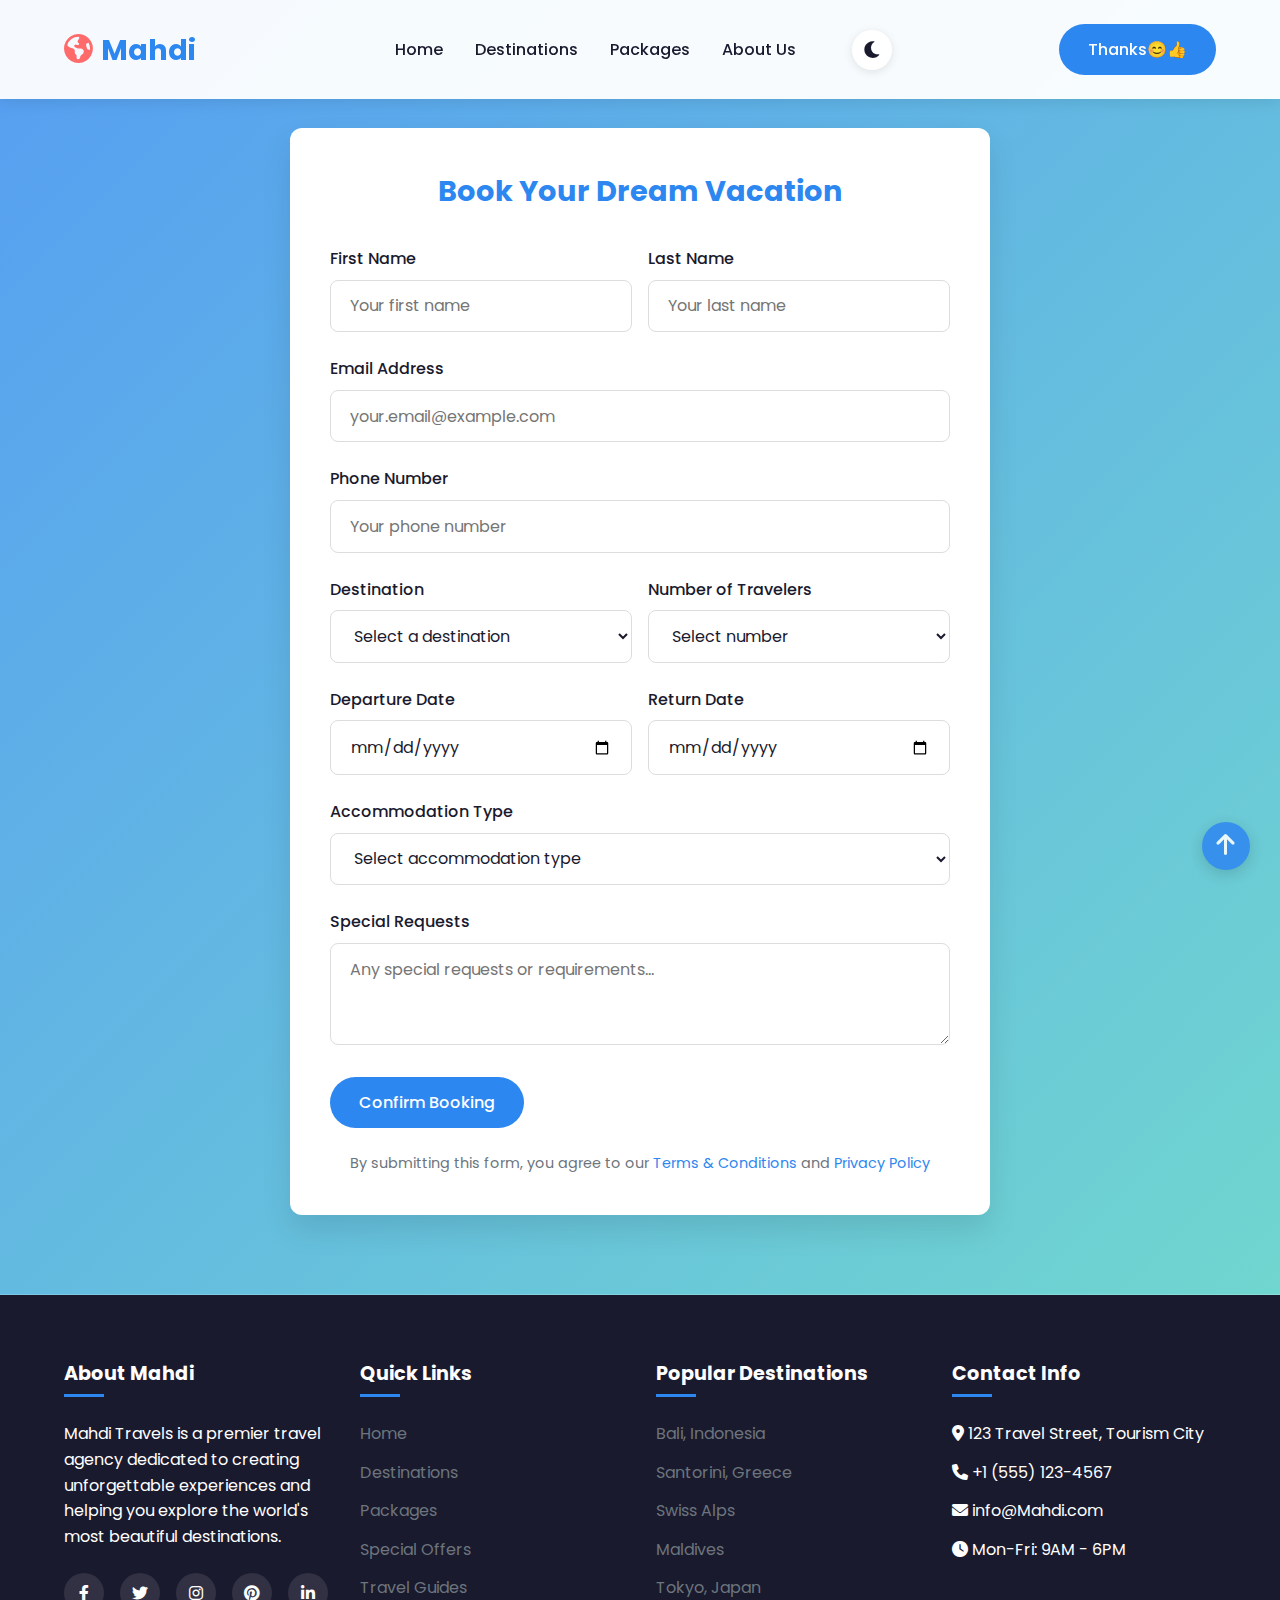
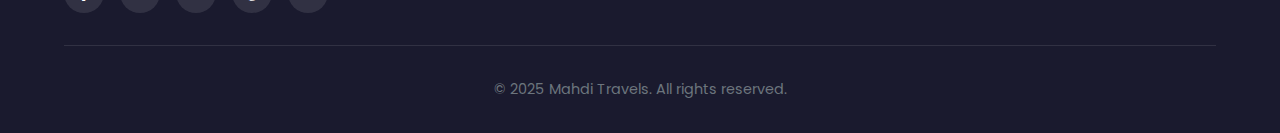
<file: book.html>
<!DOCTYPE html>
<html lang="en">

<head>
    <meta charset="UTF-8">
    <meta name="viewport" content="width=device-width, initial-scale=1.0">
    <title>Book Your Trip - Mahdi Travels</title>
    <link href="https://fonts.googleapis.com/css2?family=Poppins:wght@300;400;500;600;700&display=swap"
        rel="stylesheet">
    <link rel="stylesheet" href="https://cdnjs.cloudflare.com/ajax/libs/font-awesome/6.0.0-beta3/css/all.min.css">
    <link rel="stylesheet" href="travel.css">
</head>

<body>
    <!-- Header & Navigation -->
    <header>
        <div class="container">
            <nav>
                <a href="#" class="logo">
                    <i class="fas fa-globe-americas"></i>
                    Mahdi
                </a>
                <ul class="nav-links">
                    <li><a href="index.html">Home</a></li>
                    <li><a href="index.html#destinations">Destinations</a></li>
                    <li><a href="index.html#packages">Packages</a></li>
                    <li><a href="index.html#about-us">About Us</a></li>
                    <li>
                        <button class="theme-toggle" id="themeToggle" aria-label="Toggle dark mode">
                            <i class="fas fa-moon"></i>
                        </button>
                    </li>
                </ul>
                <a href="#" class="btn btn-nav">Thanks😊👍</a>
            </nav>
        </div>
    </header>

    <!-- Booking Form Section -->
    <section class="booking-section">
        <div class="container booking-container">
            <form class="booking-form" id="bookingForm">
                <h2 class="form-title">Book Your Dream Vacation</h2>

                <div id="successMessage" class="success-message">
                    Thank you for your booking! We'll contact you shortly to confirm your trip details.
                </div>

                <div class="form-row">
                    <div class="form-group">
                        <label for="firstName" class="form-label">First Name</label>
                        <input type="text" id="firstName" class="form-input" placeholder="Your first name">
                        <div class="error-message">Please enter your first name</div>
                    </div>

                    <div class="form-group">
                        <label for="lastName" class="form-label">Last Name</label>
                        <input type="text" id="lastName" class="form-input" placeholder="Your last name">
                        <div class="error-message">Please enter your last name</div>
                    </div>
                </div>

                <div class="form-group">
                    <label for="email" class="form-label">Email Address</label>
                    <input type="email" id="email" class="form-input" placeholder="your.email@example.com">
                    <div class="error-message">Please enter a valid email address</div>
                </div>

                <div class="form-group">
                    <label for="phone" class="form-label">Phone Number</label>
                    <input type="tel" id="phone" class="form-input" placeholder="Your phone number">
                    <div class="error-message">Please enter a valid phone number</div>
                </div>

                <div class="form-row">
                    <div class="form-group">
                        <label for="destination" class="form-label">Destination</label>
                        <select id="destination" class="form-select">
                            <option value="">Select a destination</option>
                            <option value="bali">Bali, Indonesia</option>
                            <option value="santorini">Santorini, Greece</option>
                            <option value="swiss-alps">Swiss Alps</option>
                            <option value="paris">Paris, France</option>
                            <option value="tokyo">Tokyo, Japan</option>
                            <option value="maldives">Maldives</option>
                        </select>
                        <div class="error-message">Please select a destination</div>
                    </div>

                    <div class="form-group">
                        <label for="travelers" class="form-label">Number of Travelers</label>
                        <select id="travelers" class="form-select">
                            <option value="">Select number</option>
                            <option value="1">1 Person</option>
                            <option value="2">2 People</option>
                            <option value="3">3 People</option>
                            <option value="4">4 People</option>
                            <option value="5+">5+ People</option>
                        </select>
                        <div class="error-message">Please select number of travelers</div>
                    </div>
                </div>

                <div class="form-row">
                    <div class="form-group">
                        <label for="departure" class="form-label">Departure Date</label>
                        <input type="date" id="departure" class="form-input">
                        <div class="error-message">Please select a departure date</div>
                    </div>

                    <div class="form-group">
                        <label for="return" class="form-label">Return Date</label>
                        <input type="date" id="return" class="form-input">
                        <div class="error-message">Please select a return date</div>
                    </div>
                </div>

                <div class="form-group">
                    <label for="accommodation" class="form-label">Accommodation Type</label>
                    <select id="accommodation" class="form-select">
                        <option value="">Select accommodation type</option>
                        <option value="economy">Economy (3-star)</option>
                        <option value="comfort">Comfort (4-star)</option>
                        <option value="luxury">Luxury (5-star)</option>
                        <option value="villa">Private Villa</option>
                        <option value="resort">All-Inclusive Resort</option>
                    </select>
                    <div class="error-message">Please select accommodation type</div>
                </div>

                <div class="form-group">
                    <label for="message" class="form-label">Special Requests</label>
                    <textarea id="message" class="form-textarea" rows="3"
                        placeholder="Any special requests or requirements..."></textarea>
                </div>

                <button type="submit" class="btn btn-primary">Confirm Booking</button>

                <div class="form-footer">
                    By submitting this form, you agree to our <a href="#">Terms & Conditions</a> and <a href="#">Privacy
                        Policy</a>
                </div>
            </form>
        </div>
    </section>
    <!--footer-->
       <footer id="about-us">
        <div class="container">
            <div class="footer-content">
                <div class="footer-column">
                    <h3>About Mahdi</h3>
                    <p>Mahdi Travels is a premier travel agency dedicated to creating unforgettable experiences and
                        helping you explore the world's most beautiful destinations.</p>
                    <div class="social-links">
                        <a href="#"><i class="fab fa-facebook-f"></i></a>
                        <a href="#"><i class="fab fa-twitter"></i></a>
                        <a href="#"><i class="fab fa-instagram"></i></a>
                        <a href="#"><i class="fab fa-pinterest"></i></a>
                        <a href="#"><i class="fab fa-linkedin-in"></i></a>
                    </div>
                </div>

                <div class="footer-column">
                    <h3>Quick Links</h3>
                    <ul class="footer-links">
                        <li><a href="#">Home</a></li>
                        <li><a href="#">Destinations</a></li>
                        <li><a href="#">Packages</a></li>
                        <li><a href="#">Special Offers</a></li>
                        <li><a href="#">Travel Guides</a></li>
                    </ul>
                </div>

                <div class="footer-column">
                    <h3>Popular Destinations</h3>
                    <ul class="footer-links">
                        <li><a href="#">Bali, Indonesia</a></li>
                        <li><a href="#">Santorini, Greece</a></li>
                        <li><a href="#">Swiss Alps</a></li>
                        <li><a href="#">Maldives</a></li>
                        <li><a href="#">Tokyo, Japan</a></li>
                    </ul>
                </div>

                <div class="footer-column">
                    <h3>Contact Info</h3>
                    <ul class="footer-links">
                        <li><i class="fas fa-map-marker-alt"></i> 123 Travel Street, Tourism City</li>
                        <li><i class="fas fa-phone"></i> +1 (555) 123-4567</li>
                        <li><i class="fas fa-envelope"></i> info@Mahdi.com</li>
                        <li><i class="fas fa-clock"></i> Mon-Fri: 9AM - 6PM</li>
                    </ul>
                </div>
            </div>

            <div class="copyright">
                <p>&copy; 2025 Mahdi Travels. All rights reserved.</p>
            </div>
        </div>
    </footer>

    <button id="scrollToTopBtn" title="Back to top">
        <i class="fas fa-arrow-up"></i>
    </button>

    <script>
        document.addEventListener('DOMContentLoaded', function () {
            const form = document.getElementById('bookingForm');
            const successMessage = document.getElementById('successMessage');

            // Set minimum date for departure to today
            const today = new Date();
            const tomorrow = new Date(today);
            tomorrow.setDate(tomorrow.getDate() + 1);

            const departureInput = document.getElementById('departure');
            const returnInput = document.getElementById('return');

            const yyyy = today.getFullYear();
            const mm = String(today.getMonth() + 1).padStart(2, '0');
            const dd = String(today.getDate()).padStart(2, '0');
            const todayStr = `${yyyy}-${mm}-${dd}`;

            const tomorrowStr = `${yyyy}-${mm}-${String(today.getDate() + 1).padStart(2, '0')}`;

            departureInput.setAttribute('min', todayStr);
            returnInput.setAttribute('min', tomorrowStr);

            // Update return date min when departure changes
            departureInput.addEventListener('change', function () {
                if (this.value) {
                    const minReturnDate = new Date(this.value);
                    minReturnDate.setDate(minReturnDate.getDate() + 1);

                    const minReturnYear = minReturnDate.getFullYear();
                    const minReturnMonth = String(minReturnDate.getMonth() + 1).padStart(2, '0');
                    const minReturnDay = String(minReturnDate.getDate()).padStart(2, '0');

                    returnInput.setAttribute('min', `${minReturnYear}-${minReturnMonth}-${minReturnDay}`);

                    // If return date is before new min date, clear it
                    if (returnInput.value && new Date(returnInput.value) < minReturnDate) {
                        returnInput.value = '';
                    }
                }
            });

            // Form validation and submission
            form.addEventListener('submit', function (e) {
                e.preventDefault();
                let isValid = true;

                // Reset error states
                const inputs = form.querySelectorAll('.form-input, .form-select');
                inputs.forEach(input => {
                    input.classList.remove('error');
                });

                // Validate required fields
                const requiredFields = [
                    'firstName', 'lastName', 'email', 'phone',
                    'destination', 'travelers', 'departure', 'return', 'accommodation'
                ];

                requiredFields.forEach(fieldId => {
                    const field = document.getElementById(fieldId);
                    if (!field.value.trim()) {
                        field.classList.add('error');
                        isValid = false;
                    }
                });

                // Validate email format
                const emailField = document.getElementById('email');
                const emailRegex = /^[^\s@]+@[^\s@]+\.[^\s@]+$/;
                if (emailField.value && !emailRegex.test(emailField.value)) {
                    emailField.classList.add('error');
                    isValid = false;
                }

                // Validate phone format (basic)
                const phoneField = document.getElementById('phone');
                if (phoneField.value && phoneField.value.replace(/\D/g, '').length < 10) {
                    phoneField.classList.add('error');
                    isValid = false;
                }

                // Validate return date is after departure
                if (departureInput.value && returnInput.value) {
                    const departureDate = new Date(departureInput.value);
                    const returnDate = new Date(returnInput.value);

                    if (returnDate <= departureDate) {
                        returnInput.classList.add('error');
                        isValid = false;
                    }
                }

                if (isValid) {
                    // In a real application, you would send the form data to a server here
                    // For this example, we'll just show a success message
                    successMessage.style.display = 'block';
                    form.reset();

                    // Scroll to success message
                    successMessage.scrollIntoView({ behavior: 'smooth' });

                    // Hide success message after 5 seconds
                    setTimeout(() => {
                        successMessage.style.display = 'none';
                    }, 5000);
                }
            });

            // Remove error state when user starts typing
            const formFields = form.querySelectorAll('.form-input, .form-select');
            formFields.forEach(field => {
                field.addEventListener('input', function () {
                    if (this.classList.contains('error')) {
                        this.classList.remove('error');
                    }
                });
            });

            // Theme Toggle Functionality
            const themeToggle = document.getElementById('themeToggle');
            const themeIcon = themeToggle.querySelector('i');

            // Check for saved theme preference or respect OS preference
            const savedTheme = localStorage.getItem('theme') || (window.matchMedia('(prefers-color-scheme: dark)').matches ? 'dark' : 'light');

            // Apply the saved theme
            if (savedTheme === 'dark') {
                document.documentElement.setAttribute('data-theme', 'dark');
                themeIcon.classList.remove('fa-moon');
                themeIcon.classList.add('fa-sun');
            } else {
                document.documentElement.removeAttribute('data-theme');
                themeIcon.classList.remove('fa-sun');
                themeIcon.classList.add('fa-moon');
            }

            // Toggle theme on button click
            themeToggle.addEventListener('click', () => {
                const currentTheme = document.documentElement.getAttribute('data-theme');
                if (currentTheme === 'dark') {
                    document.documentElement.removeAttribute('data-theme');
                    localStorage.setItem('theme', 'light');
                    themeIcon.classList.remove('fa-sun');
                    themeIcon.classList.add('fa-moon');
                } else {
                    document.documentElement.setAttribute('data-theme', 'dark');
                    localStorage.setItem('theme', 'dark');
                    themeIcon.classList.remove('fa-moon');
                    themeIcon.classList.add('fa-sun');
                }
            });

            // Scroll To Top Button Logic
            const scrollToTopBtn = document.getElementById('scrollToTopBtn');
            window.addEventListener('scroll', function () {
                if (window.scrollY > 300) {
                    scrollToTopBtn.style.display = 'block';
                } else {
                    scrollToTopBtn.style.display = 'none';
                }
            });
            scrollToTopBtn.addEventListener('click', function () {
                window.scrollTo({ top: 0, behavior: 'smooth' });
            });
        });
    </script>
</body>

</html>
</file>
<file: travel.css>
/* Combined CSS for Mahdi Travels Website */
:root {
    --primary: #2d87f0;
    --secondary: #ff6b6b;
    --accent: #4ecdc4;
    --dark: #1a1a2e;
    --light: #f8f9fa;
    --gray: #6c757d;
    --text: #1a1a2e;
    --bg: #f8f9fa;
    --card-bg: #ffffff;
    --header-bg: rgba(255, 255, 255, 0.95);
    --shadow-color: rgba(0, 0, 0, 0.1);
    --footer-bg: #1a1a2e;
    --footer-text: #ffffff;
    --input-bg: #ffffff;
    --testimonial-bg: #ffffff;
}

[data-theme="dark"] {
    --text: #f8f9fa;
    --bg: #121212;
    --card-bg: #1e1e1e;
    --header-bg: rgba(30, 30, 30, 0.95);
    --shadow-color: rgba(0, 0, 0, 0.3);
    --footer-bg: #0d0d0d;
    --footer-text: #f8f9fa;
    --input-bg: #2d2d2d;
    --testimonial-bg: #2d2d2d;
    --gray: #adb5bd;
}

* {
    margin: 0;
    padding: 0;
    box-sizing: border-box;
}

body {
    font-family: 'Poppins', sans-serif;
    line-height: 1.6;
    color: var(--text);
    background-color: var(--bg);
    overflow-x: hidden;
    transition: background-color 0.3s ease, color 0.3s ease;
}

html {
    scroll-behavior: smooth;
}

a {
    text-decoration: none;
    color: inherit;
}

.container {
    width: 90%;
    max-width: 1200px;
    margin: 0 auto;
}

/* Header & Navigation */
header {
    background-color: var(--header-bg);
    box-shadow: 0 2px 15px var(--shadow-color);
    position: fixed;
    width: 100%;
    top: 0;
    z-index: 1000;
    transition: background-color 0.3s ease;
}

nav {
    display: flex;
    justify-content: space-between;
    align-items: center;
    padding: 1.5rem 0;
}

.logo {
    font-size: 1.8rem;
    font-weight: 700;
    color: var(--primary);
    display: flex;
    align-items: center;
}

.logo i {
    margin-right: 0.5rem;
    color: var(--secondary);
}

.nav-links {
    display: flex;
    list-style: none;
    align-items: center;
}

.nav-links li {
    margin-left: 2rem;
}

.nav-links a {
    font-weight: 500;
    transition: color 0.3s;
}

.nav-links a:hover {
    color: var(--primary);
}

.btn {
    display: inline-block;
    padding: 0.8rem 1.8rem;
    border-radius: 50px;
    font-weight: 500;
    transition: all 0.3s;
    cursor: pointer;
    border: none;
    font-family: inherit;
    font-size: 1rem;
}

.btn-nav {
    background-color: var(--primary);
    color: white;
}

.btn-nav:hover {
    background-color: transparent;
    outline: 2px solid var(--primary);
    color: var(--primary);
    box-shadow: 0 5px 15px rgba(0, 0, 0, 0.1);
}

.btn-primary {
    background-color: var(--primary);
    color: white;
}

.btn-primary:hover {
    background-color: #1a73e8;
    transform: translateY(-3px);
    box-shadow: 0 5px 15px rgba(0, 0, 0, 0.1);
}

.theme-toggle {
    background: none;
    border: none;
    cursor: pointer;
    font-size: 1.2rem;
    color: var(--text);
    margin-left: 1.5rem;
    display: flex;
    align-items: center;
    justify-content: center;
    width: 40px;
    height: 40px;
    border-radius: 50%;
    background-color: var(--card-bg);
    box-shadow: 0 2px 10px var(--shadow-color);
    transition: all 0.3s ease;
}

.theme-toggle:hover {
    transform: translateY(-2px);
    box-shadow: 0 4px 12px var(--shadow-color);
}

/* Hero Section */
.hero {
    position: relative;
    padding: 10rem 0 6rem;
    color: white;
    text-align: center;
    height: 100vh;
    min-height: 700px;
    display: flex;
    align-items: center;
    overflow: hidden;
}

.hero-background {
    position: absolute;
    top: 0;
    left: 0;
    width: 100%;
    height: 100%;
    z-index: -2;
}

.hero-slide {
    position: absolute;
    top: 0;
    left: 0;
    width: 100%;
    height: 100%;
    background-size: cover;
    background-position: center;
    opacity: 0;
    transition: opacity 1s ease-in-out;
    background-attachment: fixed;
}

.hero-slide.active {
    opacity: 1;
}

.hero-overlay {
    position: absolute;
    top: 0;
    left: 0;
    width: 100%;
    height: 100%;
    background: linear-gradient(135deg, rgba(45, 135, 240, 0.85), rgba(78, 205, 196, 0.85));
    z-index: -1;
}

.hero-content {
    max-width: 800px;
    margin: 0 auto;
}

.hero h1 {
    font-size: 3.8rem;
    margin-bottom: 1.5rem;
    animation: fadeInDown 1s ease;
    position: relative;
    display: inline-block;
}

.hero h1::after {
    content: attr(data-text);
    position: absolute;
    top: 0;
    left: 0;
    width: 100%;
    height: 100%;
    color: transparent;
    -webkit-text-stroke: 1px rgba(255, 255, 255, 0.3);
    z-index: -1;
}

.hero p {
    font-size: 1.3rem;
    margin-bottom: 2.5rem;
    animation: fadeInUp 1s ease;
}

.hero-search {
    display: flex;
    max-width: 600px;
    margin: 0 auto 3rem;
    animation: fadeInUp 1s ease;
    box-shadow: 0 10px 30px rgba(0, 0, 0, 0.15);
    border-radius: 50px;
    overflow: hidden;
}

.hero-search input {
    flex: 1;
    padding: 1.2rem 1.5rem;
    border: none;
    font-family: inherit;
    font-size: 1rem;
    background-color: var(--input-bg);
    color: var(--text);
    transition: background-color 0.3s ease, color 0.3s ease;
}

.hero-search button {
    border-radius: 0;
    white-space: nowrap;
    border: none;
}

.hero-stats {
    display: flex;
    justify-content: center;
    gap: 3rem;
    margin-top: 3rem;
    animation: fadeInUp 1s ease;
}

.stat {
    text-align: center;
}

.stat h3 {
    font-size: 2.5rem;
    margin-bottom: 0.5rem;
    color: var(--secondary);
}

.stat p {
    font-size: 0.9rem;
    margin: 0;
    opacity: 0.9;
}

.hero-nav {
    position: absolute;
    bottom: 50%;
    width: 100%;
    display: flex;
    justify-content: space-between;
    padding: 0 2rem;
    transform: translateY(50%);
}

.hero-prev,
.hero-next {
    background: rgba(255, 255, 255, 0.2);
    border: none;
    width: 50px;
    height: 50px;
    border-radius: 50%;
    color: white;
    font-size: 1.2rem;
    cursor: pointer;
    transition: all 0.3s;
}

.hero-prev:hover,
.hero-next:hover {
    background: var(--primary);
}

.scroll-indicator {
    position: absolute;
    bottom: 2rem;
    left: 50%;
    transform: translateX(-50%);
    color: white;
    text-align: center;
    font-size: 0.9rem;
}

.mouse {
    width: 26px;
    height: 40px;
    border: 2px solid rgba(255, 255, 255, 0.6);
    border-radius: 15px;
    margin: 0 auto;
    position: relative;
}

.wheel {
    width: 4px;
    height: 8px;
    background: white;
    border-radius: 2px;
    position: absolute;
    top: 8px;
    left: 50%;
    transform: translateX(-50%);
    animation: scroll 2s infinite;
}

/* Section Styles */
.section-title {
    text-align: center;
    margin-bottom: 3rem;
    padding-top: 4rem;
}

.section-title h2 {
    font-size: 2.5rem;
    color: var(--text);
    margin-bottom: 1rem;
    position: relative;
    display: inline-block;
    transition: color 0.3s ease;
}

.section-title h2::after {
    content: '';
    position: absolute;
    bottom: -10px;
    left: 50%;
    transform: translateX(-50%);
    width: 70px;
    height: 4px;
    background: var(--primary);
    border-radius: 2px;
}

.section-title p {
    color: var(--gray);
    transition: color 0.3s ease;
}

/* Destinations Section */
.destinations {
    padding: 2rem 0 5rem;
}

.destination-grid {
    display: grid;
    grid-template-columns: repeat(auto-fill, minmax(300px, 1fr));
    gap: 2rem;
}

.destination-card {
    background: var(--card-bg);
    border-radius: 12px;
    overflow: hidden;
    box-shadow: 0 5px 15px var(--shadow-color);
    transition: transform 0.3s, box-shadow 0.3s, background-color 0.3s ease;
    position: relative;
}

.destination-card:hover {
    transform: translateY(-10px);
    box-shadow: 0 15px 30px var(--shadow-color);
}

.card-img {
    height: 220px;
    overflow: hidden;
}

.card-img img {
    width: 100%;
    height: 100%;
    object-fit: cover;
    transition: transform 0.5s;
}

.destination-card:hover .card-img img {
    transform: scale(1.1);
}

.card-content {
    padding: 1.5rem;
}

.card-content h3 {
    font-size: 1.4rem;
    margin-bottom: 0.5rem;
    color: var(--text);
    transition: color 0.3s ease;
}

.card-content p {
    color: var(--gray);
    margin-bottom: 1.5rem;
    transition: color 0.3s ease;
}

.card-price {
    font-size: 1.2rem;
    font-weight: 600;
    color: var(--primary);
}

.card-badge {
    position: absolute;
    top: 15px;
    right: 15px;
    background: var(--secondary);
    color: white;
    padding: 0.5rem 1rem;
    border-radius: 50px;
    font-size: 0.9rem;
    font-weight: 500;
}

/* Packages Section */
.packages {
    padding: 5rem 0;
    background-color: var(--bg);
    transition: background-color 0.3s ease;
}

.package-tabs {
    display: flex;
    justify-content: center;
    margin-bottom: 3rem;
    flex-wrap: wrap;
}

.tab-btn {
    padding: 0.8rem 1.5rem;
    margin: 0 0.5rem 1rem;
    background: var(--card-bg);
    border: none;
    border-radius: 50px;
    font-family: inherit;
    font-weight: 500;
    cursor: pointer;
    transition: all 0.3s;
    box-shadow: 0 3px 10px var(--shadow-color);
    color: var(--text);
    transition: all 0.3s ease;
}

.tab-btn.active,
.tab-btn:hover {
    background: var(--primary);
    color: white;
}

.package-grid {
    display: grid;
    grid-template-columns: repeat(auto-fill, minmax(300px, 1fr));
    gap: 2rem;
}

.package-card {
    background: var(--card-bg);
    border-radius: 12px;
    overflow: hidden;
    box-shadow: 0 5px 15px var(--shadow-color);
    transition: transform 0.3s, box-shadow 0.3s, background-color 0.3s ease;
}

.package-card:hover {
    transform: translateY(-10px);
    box-shadow: 0 15px 30px var(--shadow-color);
}

.package-card .card-img {
    height: 200px;
}

.package-info {
    padding: 1.5rem;
}

.package-info h3 {
    font-size: 1.4rem;
    margin-bottom: 0.5rem;
    color: var(--text);
    transition: color 0.3s ease;
}

.package-meta {
    display: flex;
    justify-content: space-between;
    margin-bottom: 1rem;
    color: var(--gray);
    font-size: 0.9rem;
    transition: color 0.3s ease;
}

.package-features {
    margin: 1.5rem 0;
}

.feature-item {
    display: flex;
    align-items: center;
    margin-bottom: 0.5rem;
    font-size: 0.9rem;
    color: var(--text);
    transition: color 0.3s ease;
}

.feature-item i {
    color: var(--primary);
    margin-right: 0.5rem;
}

.package-price {
    display: flex;
    justify-content: space-between;
    align-items: center;
    margin-top: 1.5rem;
}

.price-amount {
    font-size: 1.5rem;
    font-weight: 700;
    color: var(--primary);
}

.price-duration {
    font-size: 0.9rem;
    color: var(--gray);
    transition: color 0.3s ease;
}

/* Deal Section */
.deal {
    background: linear-gradient(to right, var(--primary), var(--accent));
    padding: 5rem 0;
    color: white;
    text-align: center;
}

.deal-content {
    max-width: 800px;
    margin: 0 auto;
}

.deal h2 {
    font-size: 2.5rem;
    margin-bottom: 1.5rem;
}

.deal p {
    font-size: 1.2rem;
    margin-bottom: 2rem;
}

.countdown {
    display: flex;
    justify-content: center;
    margin-bottom: 2rem;
}

.countdown-item {
    margin: 0 1rem;
    min-width: 80px;
}

.countdown-number {
    font-size: 2.5rem;
    font-weight: 700;
    background: rgba(255, 255, 255, 0.2);
    border-radius: 8px;
    padding: 1rem;
    margin-bottom: 0.5rem;
}

.countdown-label {
    font-size: 0.9rem;
    text-transform: uppercase;
    letter-spacing: 1px;
}

/* Testimonials Section */
.testimonials {
    background: var(--bg);
    padding: 5rem 0;
    transition: background-color 0.3s ease;
}

.testimonials-grid {
    display: grid;
    grid-template-columns: repeat(auto-fit, minmax(320px, 1fr));
    gap: 2rem;
}

.testimonial-card {
    background: var(--testimonial-bg);
    border-radius: 12px;
    box-shadow: 0 5px 15px var(--shadow-color);
    padding: 2rem;
    display: flex;
    flex-direction: column;
    align-items: flex-start;
    transition: transform 0.3s, box-shadow 0.3s, background-color 0.3s ease;
}

.testimonial-card:hover {
    transform: translateY(-8px);
    box-shadow: 0 15px 30px var(--shadow-color);
}

.testimonial-content p {
    font-style: italic;
    color: var(--text);
    margin-bottom: 1.5rem;
    transition: color 0.3s ease;
}

.testimonial-author {
    display: flex;
    align-items: center;
    gap: 1rem;
}

.testimonial-author img {
    width: 56px;
    height: 56px;
    border-radius: 50%;
    object-fit: cover;
    border: 2px solid var(--primary);
}

.testimonial-author strong {
    color: var(--primary);
    font-size: 1.1rem;
}

.testimonial-author span {
    color: var(--gray);
    font-size: 0.95rem;
    transition: color 0.3s ease;
}

/* Newsletter Section */
.newsletter {
    background: var(--primary);
    color: white;
    padding: 4rem 0;
    text-align: center;
}

.newsletter-form {
    display: flex;
    justify-content: center;
    align-items: center;
    gap: 1rem;
    max-width: 500px;
    margin: 2rem auto 0;
    flex-wrap: wrap;
}

.newsletter-form input[type="email"] {
    flex: 1;
    padding: 1rem 1.2rem;
    border-radius: 50px;
    border: none;
    font-size: 1rem;
    outline: none;
    min-width: 220px;
    background-color: var(--input-bg);
    color: var(--text);
    transition: background-color 0.3s ease, color 0.3s ease;
}

.newsletter-form button {
    border-radius: 50px;
    border: none;
    padding: 1rem 2rem;
    font-size: 1rem;
}

.newsletter-message {
    margin-top: 1rem;
    font-size: 1.05rem;
    min-height: 1.5em;
}

.newsletter-message.success {
    color: #4ecdc4;
}

.newsletter-message.error {
    color: #ffb3b3;
}

/* Booking Section */
.booking-section {
    padding: 8rem 0 5rem;
    background: linear-gradient(135deg, rgba(45, 135, 240, 0.8), rgba(78, 205, 196, 0.8)), url('https://images.unsplash.com/photo-1507525428034-b723cf961d3e?ixlib=rb-1.2.1&auto=format&fit=crop&w=1350&q=80');
    background-size: cover;
    background-position: center;
    color: white;
    min-height: 100vh;
}

.booking-container {
    display: flex;
    justify-content: center;
    align-items: center;
}

.booking-form {
    background: var(--card-bg);
    border-radius: 12px;
    padding: 2.5rem;
    box-shadow: 0 15px 30px var(--shadow-color);
    width: 100%;
    max-width: 700px;
    color: var(--text);
    transition: background-color 0.3s, color 0.3s;
}

.form-title {
    text-align: center;
    margin-bottom: 2rem;
    color: var(--primary);
    font-size: 1.8rem;
}

.form-group {
    margin-bottom: 1.5rem;
}

.form-label {
    display: block;
    margin-bottom: 0.5rem;
    font-weight: 500;
}

.form-input,
.form-select,
.form-textarea {
    width: 100%;
    padding: 0.8rem 1.2rem;
    border: 1px solid #ddd;
    border-radius: 8px;
    font-family: inherit;
    font-size: 1rem;
    background-color: var(--input-bg);
    color: var(--text);
    transition: border-color 0.3s, box-shadow 0.3s, background-color 0.3s, color 0.3s;
}

.form-input:focus,
.form-select:focus,
.form-textarea:focus {
    outline: none;
    border-color: var(--primary);
    box-shadow: 0 0 0 3px rgba(45, 135, 240, 0.2);
}

.form-row {
    display: flex;
    gap: 1rem;
}

.form-row .form-group {
    flex: 1;
}

.form-footer {
    text-align: center;
    margin-top: 1.5rem;
    font-size: 0.9rem;
    color: var(--gray);
}

.form-footer a {
    color: var(--primary);
    text-decoration: none;
}

.form-input.error,
.form-select.error {
    border-color: var(--secondary);
}

.error-message {
    color: var(--secondary);
    font-size: 0.8rem;
    margin-top: 0.3rem;
    display: none;
}

.form-input.error+.error-message,
.form-select.error+.error-message {
    display: block;
}

.success-message {
    background-color: #4ecdc4;
    color: white;
    padding: 1rem;
    border-radius: 8px;
    margin-bottom: 1.5rem;
    text-align: center;
    display: none;
}

/* Footer */
footer {
    background: var(--footer-bg);
    color: var(--footer-text);
    padding: 4rem 0 2rem;
    transition: background-color 0.3s ease, color 0.3s ease;
}

.footer-content {
    display: grid;
    grid-template-columns: repeat(auto-fit, minmax(250px, 1fr));
    gap: 2rem;
    margin-bottom: 2rem;
}

.footer-column h3 {
    font-size: 1.2rem;
    margin-bottom: 1.5rem;
    position: relative;
    padding-bottom: 0.5rem;
}

.footer-column h3::after {
    content: '';
    position: absolute;
    bottom: 0;
    left: 0;
    width: 40px;
    height: 3px;
    background: var(--primary);
}

.footer-links {
    list-style: none;
}

.footer-links li {
    margin-bottom: 0.8rem;
}

.footer-links a {
    color: var(--gray);
    transition: color 0.3s;
}

.footer-links a:hover {
    color: var(--primary);
}

.social-links {
    display: flex;
    gap: 1rem;
    margin-top: 1.5rem;
}

.social-links a {
    display: flex;
    align-items: center;
    justify-content: center;
    width: 40px;
    height: 40px;
    border-radius: 50%;
    background: rgba(255, 255, 255, 0.1);
    transition: background 0.3s;
}

.social-links a:hover {
    background: var(--primary);
}

.copyright {
    text-align: center;
    padding-top: 2rem;
    border-top: 1px solid rgba(255, 255, 255, 0.1);
    color: var(--gray);
    font-size: 0.9rem;
    transition: color 0.3s ease;
}

/* Scroll to Top Button */
#scrollToTopBtn {
    position: fixed;
    right: 30px;
    bottom: 30px;
    z-index: 9999;
    background: var(--primary);
    color: #fff;
    border: none;
    outline: none;
    width: 48px;
    height: 48px;
    border-radius: 50%;
    box-shadow: 0 4px 16px rgba(0, 0, 0, 0.18);
    font-size: 1.5rem;
    cursor: pointer;
    transition: background 0.3s, opacity 0.3s;
    opacity: 0.85;
}

#scrollToTopBtn:hover {
    background: var(--secondary);
    opacity: 1;
}

#scrollToTopBtn i {
    pointer-events: none;
}

/* Animations */
@keyframes scroll {
    0% {
        top: 8px;
        opacity: 1;
    }
    100% {
        top: 20px;
        opacity: 0;
    }
}

@keyframes fadeInDown {
    from {
        opacity: 0;
        transform: translateY(-20px);
    }
    to {
        opacity: 1;
        transform: translateY(0);
    }
}

@keyframes fadeInUp {
    from {
        opacity: 0;
        transform: translateY(20px);
    }
    to {
        opacity: 1;
        transform: translateY(0);
    }
}

/* Scroll Animation Classes */
.show-on-scroll {
    opacity: 0;
    transform: translateY(40px);
    transition: opacity 0.7s cubic-bezier(.4, 0, .2, 1), transform 0.7s cubic-bezier(.4, 0, .2, 1);
    will-change: opacity, transform;
}

.show-on-scroll.is-visible {
    opacity: 1;
    transform: none;
}

.show-on-scroll-stagger > * {
    opacity: 0;
    transform: translateY(40px);
    transition: opacity 0.7s cubic-bezier(.4, 0, .2, 1), transform 0.7s cubic-bezier(.4, 0, .2, 1);
}

.show-on-scroll-stagger.is-visible > * {
    opacity: 1;
    transform: none;
}

.show-on-scroll-stagger > *:nth-child(1) {
    transition-delay: 0.05s;
}

.show-on-scroll-stagger > *:nth-child(2) {
    transition-delay: 0.15s;
}

.show-on-scroll-stagger > *:nth-child(3) {
    transition-delay: 0.25s;
}

.show-on-scroll-stagger > *:nth-child(4) {
    transition-delay: 0.35s;
}

.show-on-scroll-stagger > *:nth-child(5) {
    transition-delay: 0.45s;
}

/* Responsive Design */
@media (max-width: 968px) {
    .hero h1 {
        font-size: 3rem;
    }
    
    .hero-stats {
        gap: 2rem;
    }
}

@media (max-width: 768px) {
    .hero {
        min-height: 600px;
        padding: 8rem 0 4rem;
    }
    
    .hero h1 {
        font-size: 2.5rem;
    }
    
    .hero-search {
        flex-direction: column;
        border-radius: 12px;
    }
    
    .hero-search input {
        border-radius: 12px 12px 0 0;
    }
    
    .hero-search button {
        border-radius: 0 0 12px 12px;
        border: none;
    }
    
    .hero-stats {
        flex-wrap: wrap;
    }
    
    .hero-nav {
        display: none;
    }
    
    .nav-links {
        display: none;
    }
    
    .countdown-item {
        margin: 0 0.5rem;
        min-width: 60px;
    }
    
    .countdown-number {
        font-size: 1.8rem;
        padding: 0.7rem;
    }
    
    .form-row {
        flex-direction: column;
        gap: 0;
    }
    
    .booking-form {
        padding: 1.5rem;
    }
}

@media (max-width: 600px) {
    .newsletter-form {
        flex-direction: column;
        gap: 0.7rem;
    }
    
    .newsletter-form input[type="email"],
    .newsletter-form button {
        width: 100%;
        min-width: unset;
    }
}

@media (max-width: 480px) {
    .hero h1 {
        font-size: 2rem;
    }
    
    .hero p {
        font-size: 1.1rem;
    }
    
    .stat h3 {
        font-size: 2rem;
    }
    .logo{
        font-size: 15px;
    }
}
</file>
